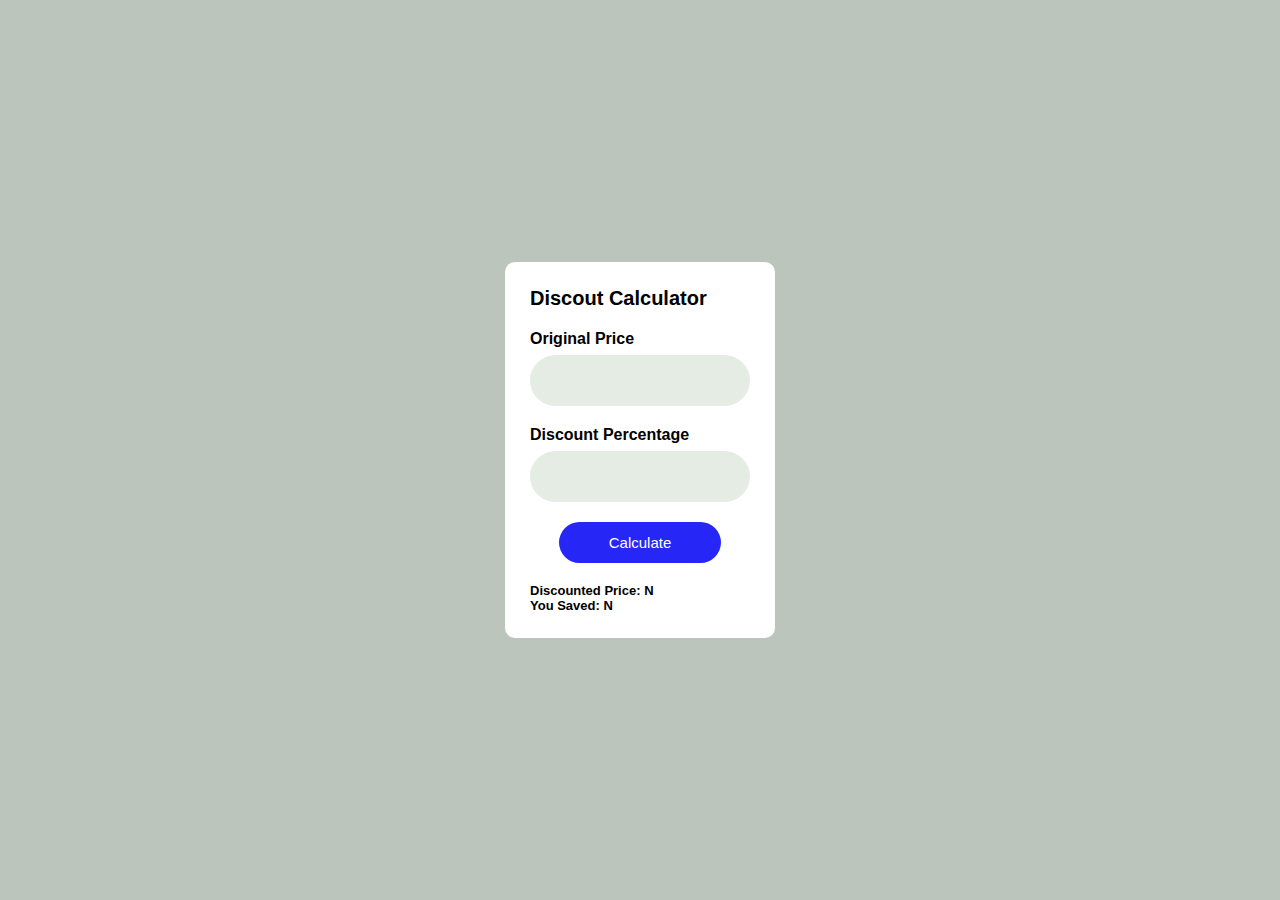
<file: index.html>
<!DOCTYPE html>
<html lang="en">
<head>
    <meta charset="UTF-8">
    <meta name="viewport" content="width=device-width, initial-scale=1.0">
    <title>Discount Calcuator</title>
    <link rel="stylesheet" href="calc.css">
</head>
<body>
    <div class="container">
        <div class="title">
            Discout Calculator
        </div>
            <form class="inputs">
                <h4>Original Price</h4>
                <input type="text" id="Price" onfocus="value = ''"/>
                <h4>Discount Percentage</h4>
                <input type="text" id="Discounted" onfocus="value = ''"/>
            </form>
            <div id="btn">
                <button id="Calculate">Calculate</button>
            </div>
        <div class="Discounted-Price">
            
           <span id="Discounted-Price">Discounted Price: N <span id="Main-Price"></span></span>

           <span id="You-Saved">You Saved: N <span id="Amount-Saved"></span></span>
        </div>
        <div class="Saved">

        </div>
    </div>
    <script>
        let PD = document.querySelector('#Discounted')
        let OR = document.querySelector('#Price')
        let butn = document.querySelector('#Calculate')
        let ansDisc = document.querySelector('#Main-Price')
        let ansSaved = document.querySelector('#Amount-Saved');

        butn.addEventListener('click', disp);

        function disp(){

        ansSaved.innerText = (OR.value  * PD.value) / 100
        ansSaved.style.color = 'Blue'    

        ansDisc.innerText = OR.value - ansSaved.innerText
        ansDisc.style.color = 'Blue'
        //   ansSaved.innerText = 
        }
    </script>
</body>
</html>
</file>
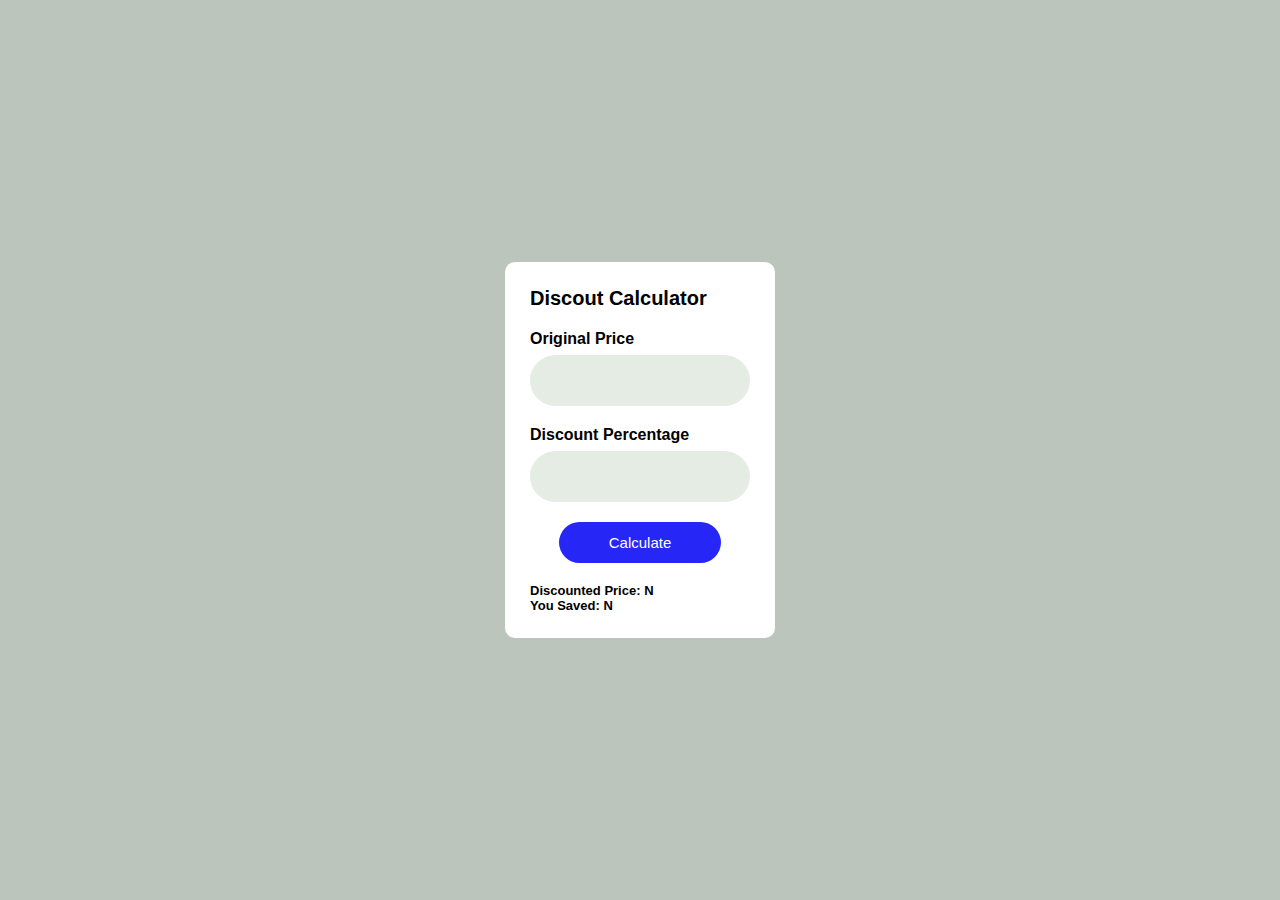
<file: calc.html>
<!DOCTYPE html>
<html lang="en">
<head>
    <meta charset="UTF-8">
    <meta name="viewport" content="width=device-width, initial-scale=1.0">
    <title>Discount Calcuator</title>
    <link rel="stylesheet" href="calc.css">
</head>
<body>
    <div class="container">
        <div class="title">
            Discout Calculator
        </div>
            <form class="inputs">
                <h4>Original Price</h4>
                <input type="text" id="Price" />
                <h4>Discount Percentage</h4>
                <input type="text" id="Discounted" />
            </form>
            <div id="btn">
                <button id="Calculate">Calculate</button>
            </div>
        <div class="Discounted-Price">
            
           <span id="Discounted-Price">Discounted Price: N <span id="Main-Price"></span></span>

           <span id="You-Saved">You Saved: N <span id="Amount-Saved"></span></span>
        </div>
        <div class="Saved">

        </div>
    </div>
    <script>
        let PD = document.querySelector('#Discounted')
        let OR = document.querySelector('#Price')
        let butn = document.querySelector('#Calculate')
        let ansDisc = document.querySelector('#Main-Price')
        let ansSaved = document.querySelector('#Amount-Saved');

        butn.addEventListener('click', disp);

        function disp(){
        ansSaved.innerText = (OR.value  * PD.value) / 100 + '.00'
        ansSaved.style.color = 'Blue'
        ansDisc.innerText = OR.value - ansSaved.innerText + '.00'
        ansDisc.style.color = 'Blue'
        //   ansSaved.innerText = 
        }
    </script>
</body>
</html>
</file>
<file: calc.css>
*{
    margin: 0px; padding: 0px;
    box-sizing: border-box;
    user-select: none;
}

body{
    background-color: #bcc5bc;
}
.container{
    position: absolute;
    top: 50%;
    left: 50%;
    transform: translate(-50%,-50%);
    background-color: white;
    padding: 25px;
    border-radius: 10px;
    width: 270px;
}

.title{
    text-align: left;
    font-family: Verdana, Geneva, Tahoma, sans-serif;
    font-size: 20px;
    margin-bottom: 20px;
    font-weight: 600;
}

h4{
    margin-bottom: 7px;
    font-family: Verdana, Geneva, Tahoma, sans-serif;
}

#Price{
    margin-bottom: 20px;
    width: 100%;
    padding: 15px 15px;
    border-radius: 30px;
    outline: none;
    border: none;
    background-color: #e4ece4;
    font-size: 18px;
}

#Discounted{
    margin-bottom: 20px;
    width: 100%;
    padding: 15px 15px;
    border-radius: 30px;
    outline: none;
    border: none;
    background-color: #e4ece4;
    font-size: 18px;
}

#btn{
    display: flex;
    justify-content: center;
    margin-bottom: 20px;
}

#Calculate{
    padding: 12px 50PX;
    border-radius: 25px;
    border: none;
    background-color: rgb(38, 38, 247);
    color: white;
    font-family: Verdana, Geneva, Tahoma, sans-serif;
    font-size: 15px;
    cursor: pointer;
}

#Discounted-Price, #You-Saved{
    font-family: Verdana, Geneva, Tahoma, sans-serif;
    font-weight: 900;
    font-size: 13px;
    display: block;
}
</file>
